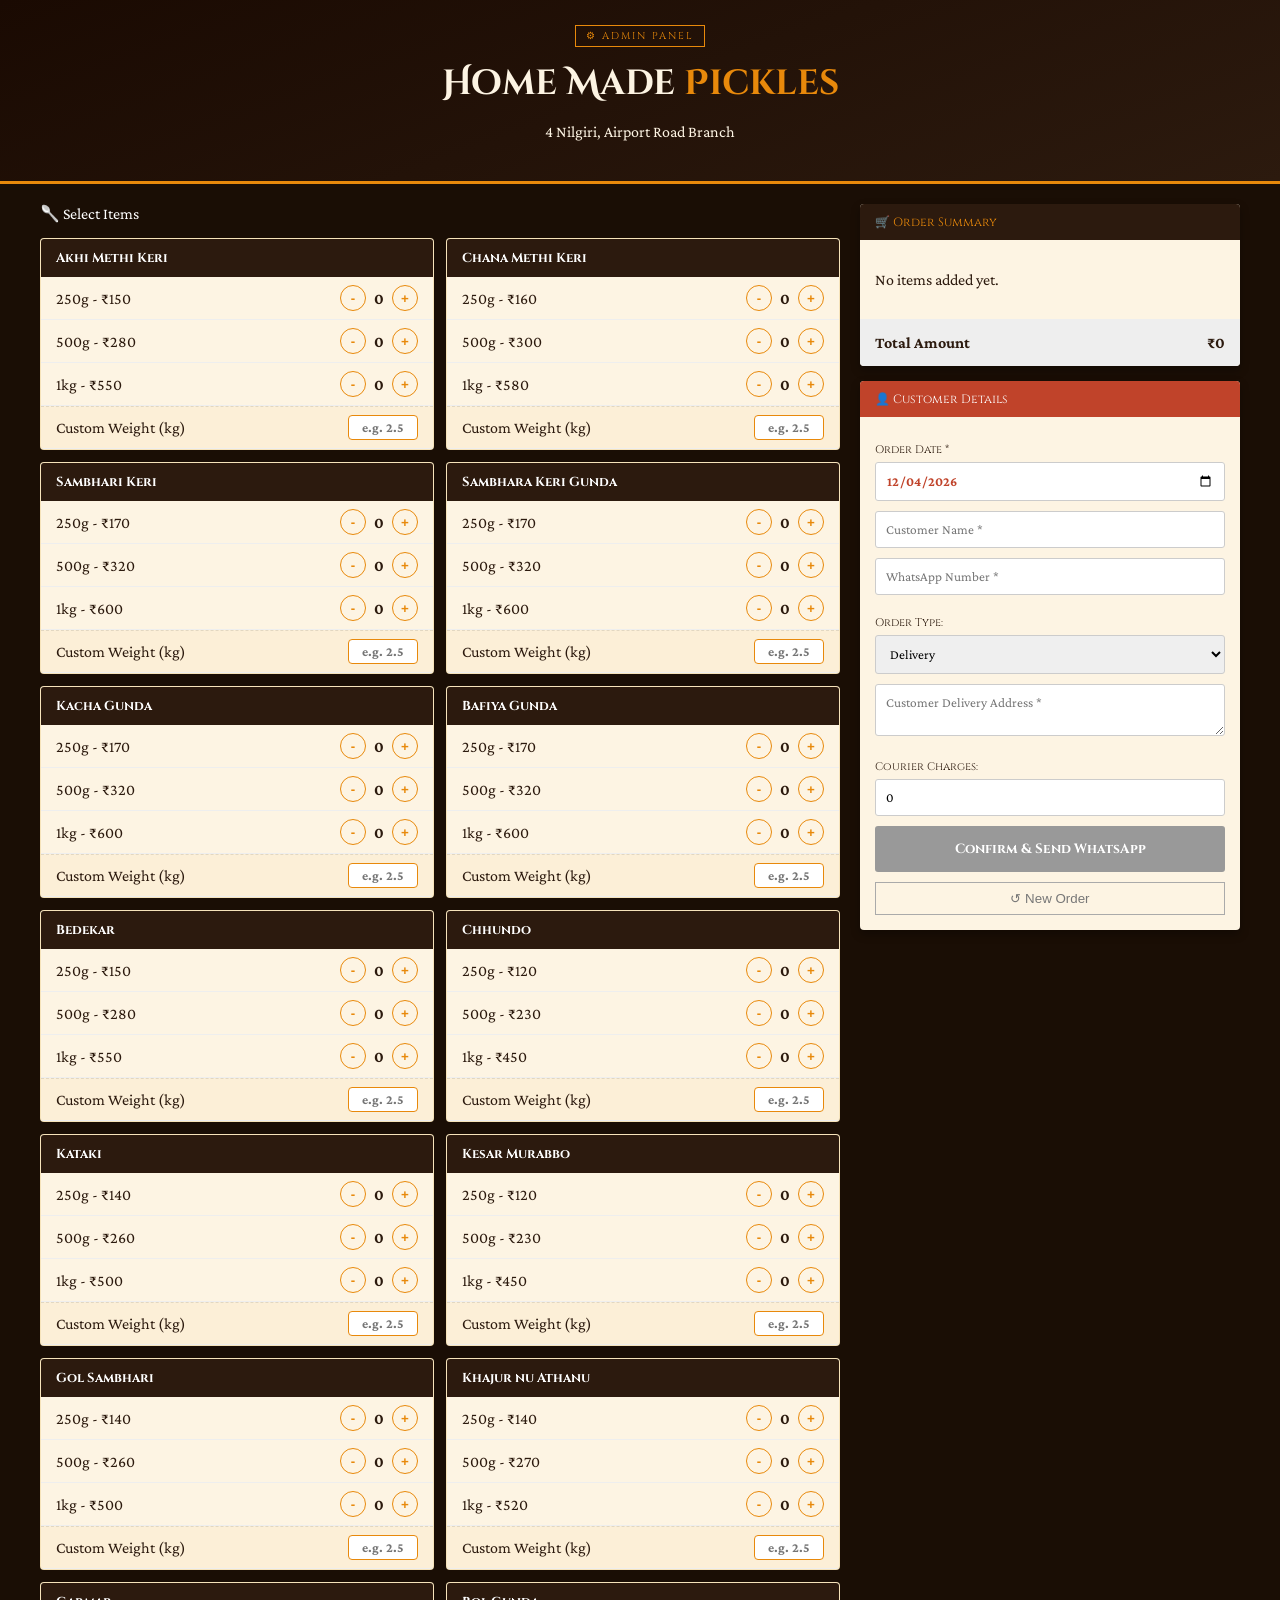
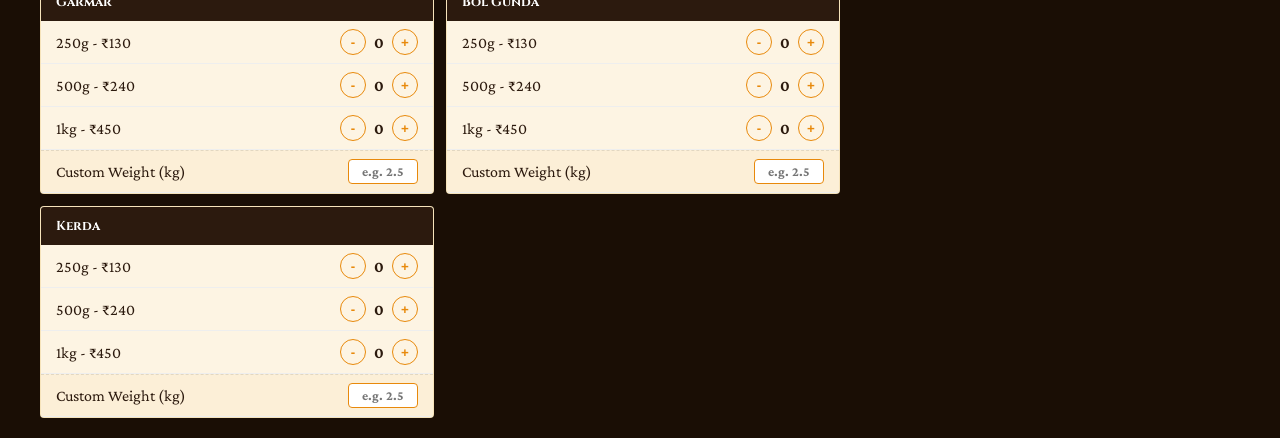
<file: index.html>
<!DOCTYPE html>
<html lang="en">
<head>
    <meta charset="UTF-8">
    <meta name="viewport" content="width=device-width, initial-scale=1.0">
    <title>Pickle Admin | Order Sender</title>
    <link href="https://fonts.googleapis.com/css2?family=Cinzel+Decorative:wght@700&family=Cinzel:wght@400;700&family=Crimson+Pro:wght@300;400;600&display=swap" rel="stylesheet">
    <link rel="stylesheet" href="style.css">
    
</head>
<body>

    <header class="header">
        <div class="admin-tag">⚙ ADMIN PANEL</div>
        <h1>Home Made <span>Pickles</span></h1>
        <p class="header-sub">4 Nilgiri, Airport Road Branch</p>
    </header>

    <div class="container">
        <main>
            <div class="sec-title" style="color:white; margin-bottom: 15px;">🥄 Select Items</div>
            <div class="pickle-grid" id="pickleGrid"></div>
        </main>

        <aside class="right-col">
            <div class="box">
                <div class="box-head"><div class="box-head-title">🛒 Order Summary</div></div>
                <div class="box-body" id="orderList">
                    <p class="empty-msg">No items added yet.</p>
                </div>
                <div id="courierDisplay" style="display:none; padding: 0 15px; font-size: 14px; color: #C0432A; justify-content: space-between;">
                    <span>Courier Charges:</span>
                    <strong id="courierAmtText">₹0</strong>
                </div>
                <div class="total-row" style="display:flex; justify-content: space-between; padding: 15px; background: #eee; font-weight: bold;">
                    <span class="total-lbl">Total Amount</span>
                    <span class="total-val" id="totalAmt">₹0</span>
                </div>
            </div>

            <div class="box">
                <div class="form-head"><div class="form-head-title">👤 Customer Details</div></div>
                <div class="box-body">
                    <label class="form-label">Order Date *</label>
                    <input type="date" class="form-input" id="orderDate">

                    <input type="text" class="form-input" id="custName" placeholder="Customer Name *">
                    <input type="tel" class="form-input" id="custPhone" placeholder="WhatsApp Number *">
                    
                    <label class="form-label">Order Type:</label>
                    <select class="form-input" id="orderType" onchange="toggleAddressField()">
                        <option value="delivery">Delivery</option>
                        <option value="pickup">Pickup</option>
                    </select>

                    <div id="addressSection">
                        <textarea class="form-ta" id="custAddress" placeholder="Customer Delivery Address *" rows="2"></textarea>
                        <label class="form-label">Courier Charges:</label>
                        <input type="number" class="form-input" id="courierCharges" value="0" oninput="updateSummary()">
                    </div>

                    <button class="send-btn" id="sendBtn" onclick="sendToWhatsApp()" disabled>
                        Confirm & Send WhatsApp
                    </button>
                    <button class="reset-btn" onclick="resetAll()">↺ New Order</button>
                </div>
            </div>
        </aside>
    </div>

    <script src="script.js"></script>
</body>
</html>
</file>
<file: style.css>
:root {
    --saffron: #E8890B;
    --terracotta: #C0432A;
    --cream: #FDF4E3;
    --dark-brown: #2C1A0E;
}

body {
    font-family: 'Crimson Pro', serif;
    background: #1a0e05;
    margin: 0;
    color: var(--dark-brown);
}

.header {
    background: linear-gradient(160deg, #1a0a02, #2C1A0E);
    padding: 25px;
    text-align: center;
    color: var(--cream);
    border-bottom: 3px solid var(--saffron);
}

.admin-tag {
    display: inline-block;
    font-family: 'Cinzel';
    font-size: 10px;
    letter-spacing: 2px;
    border: 1px solid var(--saffron);
    padding: 3px 10px;
    margin-bottom: 8px;
    color: var(--saffron);
}

.header h1 { font-family: 'Cinzel Decorative'; font-size: 2.2rem; margin: 5px 0; }
.header h1 span { color: var(--saffron); }

.container {
    max-width: 1200px;
    margin: 20px auto;
    display: grid;
    grid-template-columns: 1fr 380px;
    gap: 20px;
    padding: 0 15px;
}

.pickle-grid {
    display: grid;
    grid-template-columns: repeat(auto-fill, minmax(260px, 1fr));
    gap: 12px;
}

.pickle-card {
    background: var(--cream);
    border-radius: 4px;
    border: 1px solid rgba(212,160,23,0.2);
    overflow: hidden;
}

.card-head { background: var(--dark-brown); color: white; padding: 10px 15px; font-family: 'Cinzel'; font-size: 13px; }

.size-row {
    display: flex;
    justify-content: space-between;
    align-items: center;
    padding: 8px 15px;
    border-bottom: 1px solid #eee;
}

.qty-btn {
    width: 26px;
    height: 26px;
    border-radius: 50%;
    border: 1.5px solid var(--saffron);
    background: none;
    color: var(--saffron);
    cursor: pointer;
    font-weight: bold;
}

.qty-btn:hover { background: var(--saffron); color: white; }

.box { background: var(--cream); border-radius: 4px; margin-bottom: 15px; overflow: hidden; box-shadow: 0 4px 10px rgba(0,0,0,0.3); }
.box-head, .form-head { background: var(--dark-brown); color: var(--saffron); padding: 10px 15px; font-family: 'Cinzel'; font-size: 12px; }
.form-head { background: var(--terracotta); color: white; }

.box-body { padding: 15px; }

.form-label {
    display: block;
    font-family: 'Cinzel';
    font-size: 11px;
    margin: 10px 0 5px;
    color: var(--dark-brown);
}

.form-input, .form-ta {
    width: 100%;
    margin-bottom: 10px;
    padding: 10px;
    border: 1px solid #ccc;
    border-radius: 3px;
    box-sizing: border-box;
    font-family: inherit;
}

/* Date Input Styling */
input[type="date"] {
    text-transform: uppercase;
    font-weight: bold;
    color: var(--terracotta);
}

.send-btn {
    width: 100%;
    padding: 14px;
    background: #25D366;
    color: white;
    border: none;
    cursor: pointer;
    font-family: 'Cinzel';
    font-weight: bold;
    border-radius: 3px;
}

.send-btn:disabled { background: #999; cursor: not-allowed; }

.reset-btn {
    width: 100%;
    background: none;
    border: 1px solid #aaa;
    color: #777;
    padding: 8px;
    margin-top: 10px;
    cursor: pointer;
}



.custom-qty-input {
    width: 60px;
    padding: 4px;
    border: 1px solid var(--saffron);
    border-radius: 4px;
    text-align: center;
    font-family: 'Crimson Pro', serif;
    font-weight: bold;
    outline: none;
}

.custom-row {
    background: rgba(232, 137, 11, 0.05); /* Light saffron tint to distinguish it */
    border-top: 1px dashed rgba(0,0,0,0.1);
}

/* Removes arrows from number input for a cleaner look */
.custom-qty-input::-webkit-outer-spin-button,
.custom-qty-input::-webkit-inner-spin-button {
    -webkit-appearance: none;
    margin: 0;
}


@media (max-width: 900px) { .container { grid-template-columns: 1fr; } }
</file>
